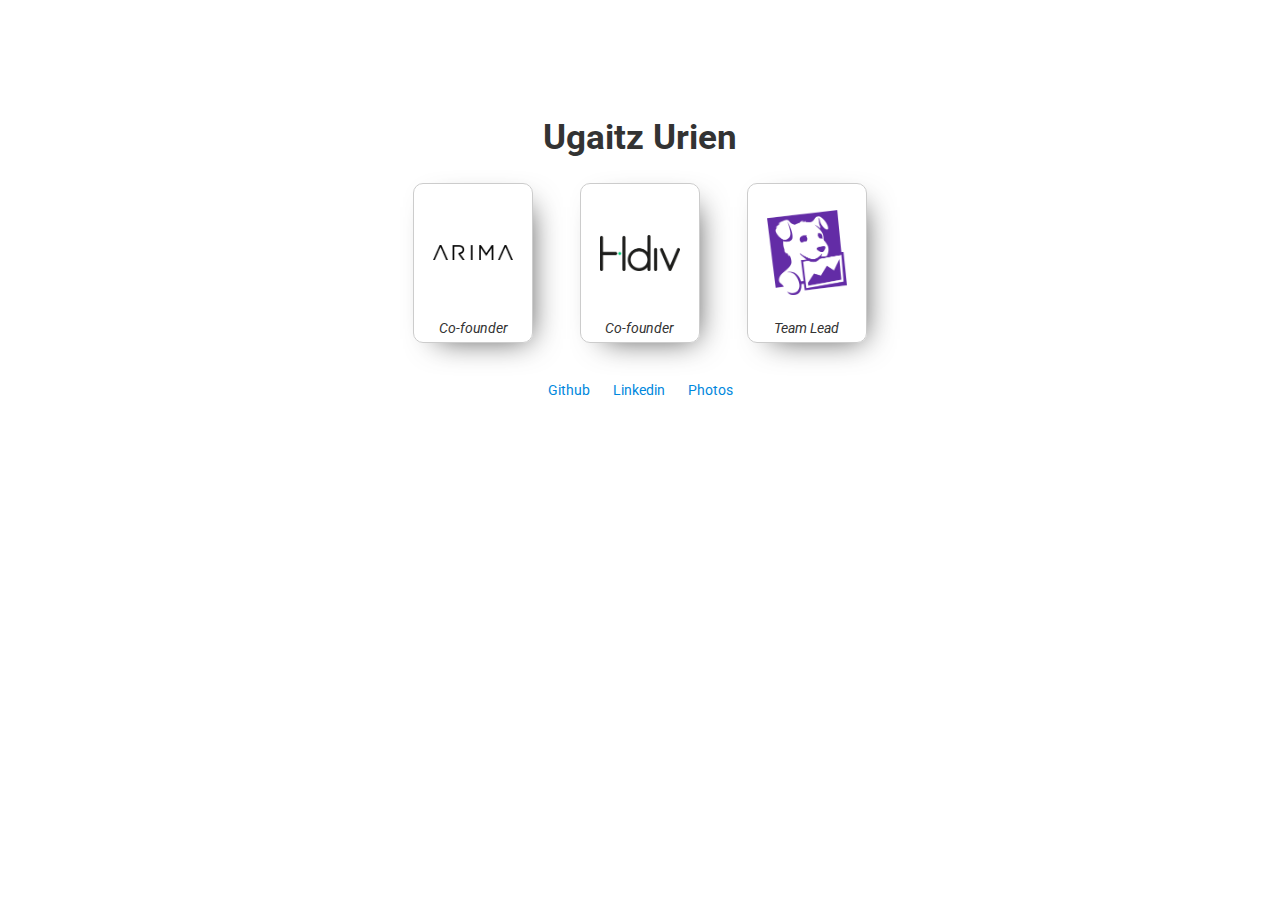
<file: index.html>
<html><head><meta name=generator content="Hugo 0.107.0"><meta name=viewport content="width=device-width,user-scalable=no"><title>Ugaitz Urien</title><link rel=stylesheet href="https://fonts.googleapis.com/css?family=Roboto"><link rel=stylesheet type=text/css href=/home.css><link rel=icon href=data:,%89PNG%0D%0A%1A%0A></head><body><div class=container><h1>Ugaitz Urien</h1><div class=cards><a class=card href=https://www.arima.eu target=_blank><div class=logo><img src=/img/arima_hu22faaa5b819420b1cb66eb1404917ebf_6223_180x0_resize_box_3.png></div><div class=title>Co-founder</div></a><a class=card href=https://www.hdivsecurity.com target=_blank><div class=logo><img src=/img/hdiv_hu83d7ded205ce773ed9eba2ac465937ec_35063_180x0_resize_box_3.png></div><div class=title>Co-founder</div></a><a class=card href=https://www.datadoghq.com target=_blank><div class=logo><img src=/img/datadog_hu2990414d1be6d1e8dec5f2b8bab2dbeb_74745_180x0_resize_box_3.png></div><div class=title>Team Lead</div></a></div><div class=links><a href=https://github.com/uurien>Github</a>
<a href=https://www.linkedin.com/in/uurien>Linkedin</a>
<a href=/photos/>Photos</a></div></div><script async src="https://www.googletagmanager.com/gtag/js?id=G-J0KMN5MDN3"></script>
<script type=text/javascript>(function(e,t,n,s,o){e.GoogleAnalyticsObject=o,e[o]=e[o]||function(){(e[o].q=e[o].q||[]).push(arguments)},e[o].l=1*new Date;const i=t.createElement(n),a=t.getElementsByTagName(n)[0];i.async=1,i.src=s,a.parentNode.insertBefore(i,a)})(window,document,"script","//www.google-analytics.com/analytics.js","ga"),ga("create","G-J0KMN5MDN3","ugaitz.info",{storage:"none",anonymizeIp:!0,clientId:window.localStorage.getItem("googleAnalyticsClientId")}),ga(function(e){window.localStorage.setItem("googleAnalyticsClientId",e.get("clientId"))}),ga("send","pageview")</script></body></html>
</file>
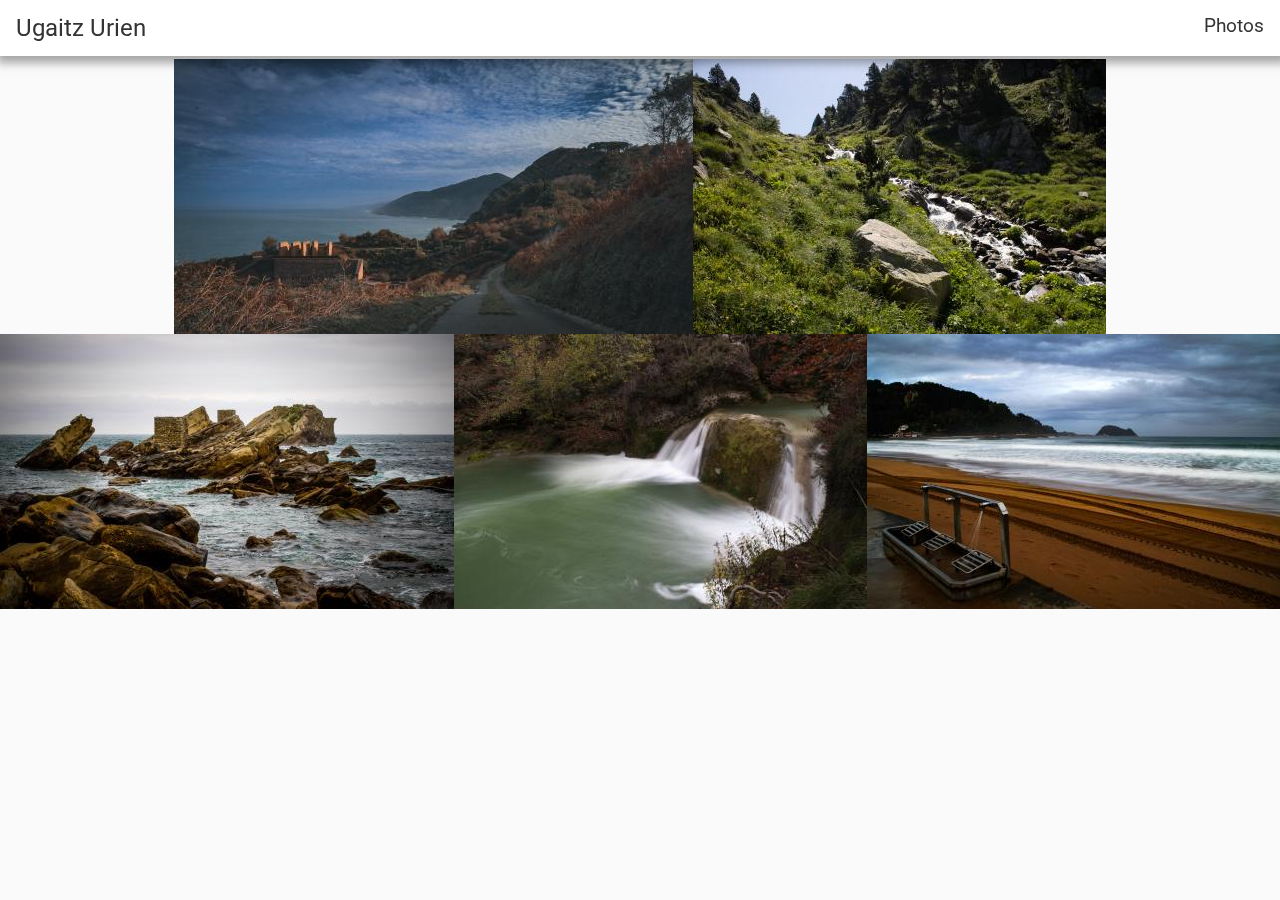
<file: photos/index.html>
<!doctype html><html lang=en><head><meta charset=utf-8><meta name=viewport content="width=device-width,user-scalable=no,initial-scale=1,maximum-scale=1,minimum-scale=1"><meta http-equiv=x-ua-compatible content="ie=edge"><link rel=stylesheet href="https://fonts.googleapis.com/css?family=Roboto"><link rel=stylesheet type=text/css href=/style.css><link rel=icon href=data:,%89PNG%0D%0A%1A%0A><title>Ugaitz Urien - Photos</title></head><body><main class=container><header><h1>Ugaitz Urien</h1><h3>Photos</h3></header><section class=photos><ul class=photo-list><li><img src=/photos/2022-11-26-zarautz/IMG_0105_hubd26f86f32bbb501150ce7036da321f0_4150485_0x275_resize_q75_box.jpg style=width:519px alt="Thumbnail of Mollarri, Zarautz" title="Mollarri, Zarautz" data-camera data-iso data-focal data-aperture data-shutter-speed data-big-src=/photos/2022-11-26-zarautz/IMG_0105_hubd26f86f32bbb501150ce7036da321f0_4150485_0x1500_resize_q75_box.jpg></li><li><img src=/photos/2022-07-02-valdaran/IMG_1714_hua5bd558461987abea38610b5f5c08e85_27228179_0x275_resize_q75_box.jpg style=width:413px alt="Thumbnail of Val d'Aran" title="Val d'Aran" data-camera data-iso data-focal data-aperture data-shutter-speed data-big-src=/photos/2022-07-02-valdaran/IMG_1714_hua5bd558461987abea38610b5f5c08e85_27228179_0x1500_resize_q75_box.jpg></li><li><img src=/photos/2022-06-12-mollarri/IMG_1618-HDR_hua94acc8ea024dc0453d5234cd3d62b7a_12125402_0x275_resize_q75_box.jpg style=width:454px alt="Thumbnail of Zarautz Mollarri" title="Zarautz Mollarri" data-camera data-iso data-focal data-aperture data-shutter-speed data-big-src=/photos/2022-06-12-mollarri/IMG_1618-HDR_hua94acc8ea024dc0453d5234cd3d62b7a_12125402_0x1500_resize_q75_box.jpg></li><li><img src=/photos/2016-11-26-urederra/IMG_4245_hu54f8f7270ef28f6e1aa0c7258a24b172_5016564_0x275_resize_q75_box.JPG style=width:413px alt="Thumbnail of Urederra" title=Urederra data-camera="Canon eos 30D" data-iso=100 data-focal=18mm data-aperture=f/22 data-shutter-speed='4"' data-big-src=/photos/2016-11-26-urederra/IMG_4245_hu54f8f7270ef28f6e1aa0c7258a24b172_5016564_0x1500_resize_q75_box.JPG></li><li><img src=/photos/2015-12-31-zarautz/IMG_3884-2_hu63bd35e4ecd25900672e9d2cdce5dd63_5288079_0x275_resize_q75_box.jpg style=width:413px alt="Thumbnail of Zarautz hondartza iturri" title="Zarautz hondartza iturri" data-camera data-iso data-focal data-aperture data-shutter-speed data-big-src=/photos/2015-12-31-zarautz/IMG_3884-2_hu63bd35e4ecd25900672e9d2cdce5dd63_5288079_0x1500_resize_q75_box.jpg></li></ul></section></main><section class="photo-detail hidden" id=photo-detail><div class=photo-container><img><div class=photo-data></div></div></section><footer><script type=text/javascript src=/js/main.js></script></footer><script async src="https://www.googletagmanager.com/gtag/js?id=G-J0KMN5MDN3"></script>
<script type=text/javascript>(function(e,t,n,s,o){e.GoogleAnalyticsObject=o,e[o]=e[o]||function(){(e[o].q=e[o].q||[]).push(arguments)},e[o].l=1*new Date;const i=t.createElement(n),a=t.getElementsByTagName(n)[0];i.async=1,i.src=s,a.parentNode.insertBefore(i,a)})(window,document,"script","//www.google-analytics.com/analytics.js","ga"),ga("create","G-J0KMN5MDN3","ugaitz.info",{storage:"none",anonymizeIp:!0,clientId:window.localStorage.getItem("googleAnalyticsClientId")}),ga(function(e){window.localStorage.setItem("googleAnalyticsClientId",e.get("clientId"))}),ga("send","pageview")</script></body></html>
</file>
